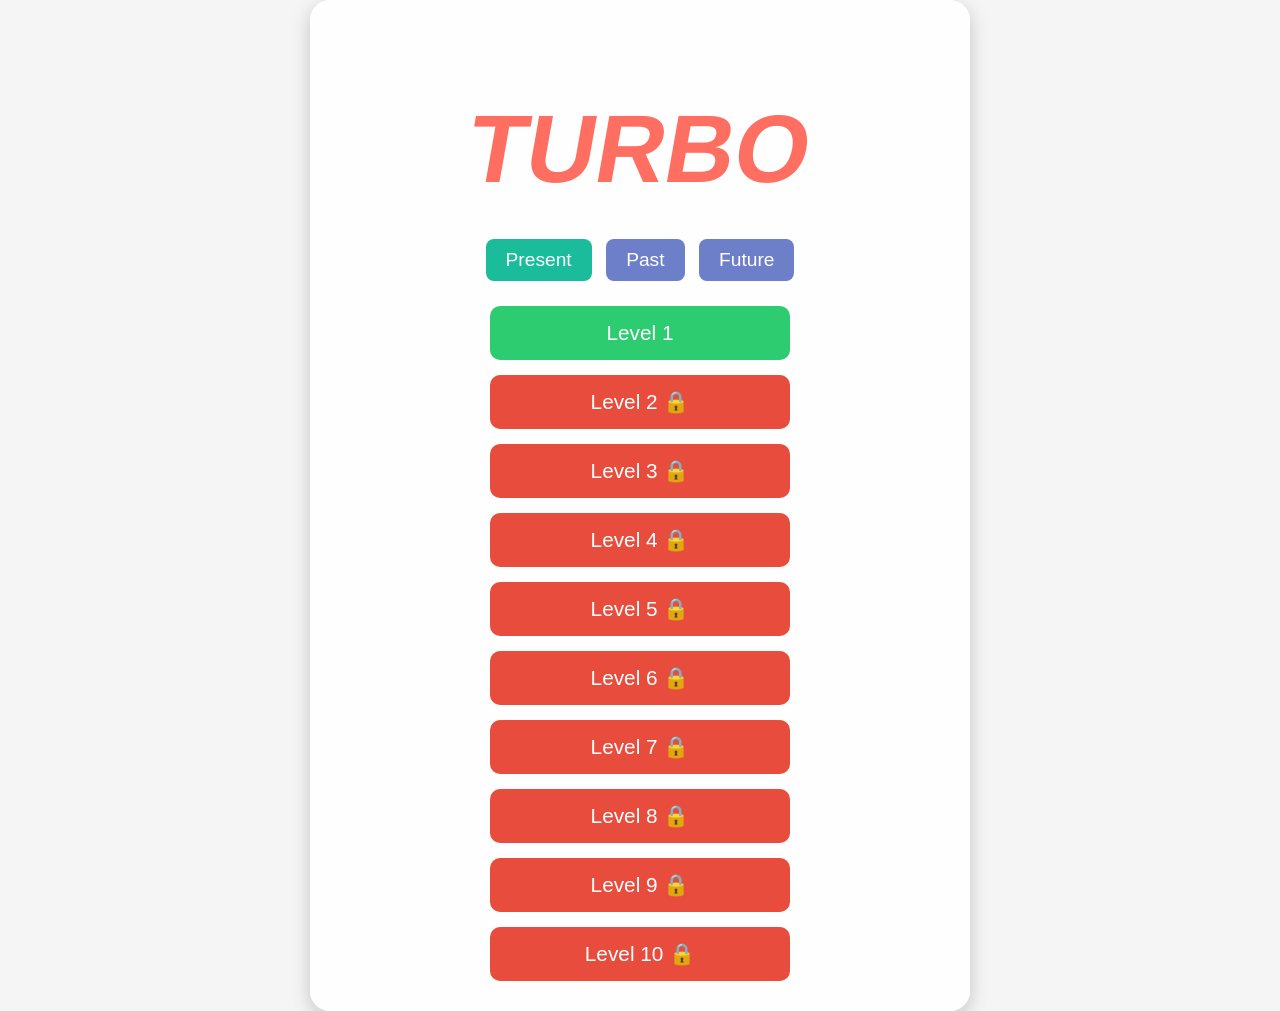
<file: index.html>
<!DOCTYPE html>
<html lang="en">
<head>
  <meta charset="UTF-8" />
  <meta name="viewport" content="width=device-width, initial-scale=1.0"/>
  <title>Turbo</title>
  <link rel="stylesheet" href="style.css" />
<script src="code-engine.js"></script>
<script src="code-ui.js"></script>
</head>
<body>
  <div class="container">

    <h1><span class="turbo">TURBO</span></h1>

    <!-- Tense Buttons -->
    <div id="tense-buttons" style="margin-bottom: 20px;">
      <button class="tense-button active" data-tense="Present">Present</button>
      <button class="tense-button" data-tense="Past">Past</button>
      <button class="tense-button" data-tense="Future">Future</button>
    </div>

    <!-- Level Selection Section -->
    <div id="level-list"></div>

    <!-- Game Section -->
    <div id="game" style="display: none;">
      <div id="timer">Time: 0s</div>
      <div id="questions"></div>
      <button id="submit">Check Answers</button>
      <div id="results"></div>
    </div>

  </div>

  <!-- script always at the end -->
  <script src="script.js"></script>
</body>
</html>
</file>
<file: style.css>
body {
  font-family: 'Arial', sans-serif;
  margin: 0;
  padding: 0;
  display: flex;
  justify-content: center;
  align-items: center;
  min-height: 100vh;
  background-color: #f5f5f5;
  background-image: url("https://cdn.glitch.global/c63a5aa8-d1bd-4a24-9150-634a1dd0277c/background.jpg.jfif?v=1745349118534");
  background-size: 80%;
  background-repeat: no-repeat;
  background-position: center;
  background-attachment: fixed;
}

.container {
  text-align: center;
  width: 100%;
  max-width: 600px;
  padding: 30px;
  background-color: rgba(255, 255, 255, 0.90);
  border-radius: 20px;
  box-shadow: 0 6px 20px rgba(0, 0, 0, 0.2);
  color: #333;
}

h1 {
  font-size: 6rem;
  color: #FF6F61;
  margin-bottom: 30px;
}

h1 span.turbo {
  display: inline-block;
  font-weight: bold;
  color: #FF6F61;
  transform: skewX(-10deg);
}

#tense-buttons {
  margin-bottom: 30px;
}

#tense-buttons .tense-button {
  background-color: #6e7fca;
  color: white;
  font-size: 1.2rem;
  padding: 10px 20px;
  border: none;
  border-radius: 8px;
  cursor: pointer;
  margin: 5px;
  transition: all 0.3s ease;
}

#tense-buttons .tense-button:hover {
  background-color: #5e69b5;
  transform: scale(1.05);
}

#tense-buttons .tense-button.active {
  background-color: #1abc9c;
}

#level-list {
  display: flex;
  flex-direction: column;
  align-items: center;
  gap: 15px;
  margin-top: 20px;
}

#level-list button {
  font-size: 1.3rem;
  padding: 15px;
  background-color: #2ecc71;
  color: white;
  border-radius: 10px;
  border: none;
  cursor: pointer;
  width: 90%;
  max-width: 300px;
  transition: transform 0.2s, background-color 0.2s;
}

#level-list button:hover {
  background-color: #27ae60;
  transform: scale(1.05);
}

#level-list button:disabled {
  background-color: #e74c3c;
  cursor: not-allowed;
}

#game {
  margin-top: 20px;
}

#timer {
  font-size: 1.5rem;
  color: #2980b9;
  margin-bottom: 20px;
}

#questions input {
  font-size: 1.2rem;
  padding: 8px;
  width: 60%;
  margin: 10px 0;
}

#submit, #back-button, .try-again {
  font-size: 1.5rem;
  padding: 15px 30px;
  background-color: #f39c12;
  color: white;
  border-radius: 12px;
  cursor: pointer;
  margin: 10px;
  transition: transform 0.2s, background-color 0.2s;
}

#submit:hover, #back-button:hover, .try-again:hover {
  background-color: #e67e22;
  transform: scale(1.1);
}

#results {
  margin-top: 20px;
  font-size: 1.2rem;
}

.perfect-celebration {
  font-size: 3rem;
  color: gold;
  animation: celebrate 1s ease-in-out infinite alternate;
  margin-bottom: 20px;
}

@keyframes celebrate {
  0% { transform: scale(1) rotate(0deg); color: gold; }
  50% { transform: scale(1.3) rotate(10deg); color: orange; }
  100% { transform: scale(1) rotate(0deg); color: gold; }
}
</file>
